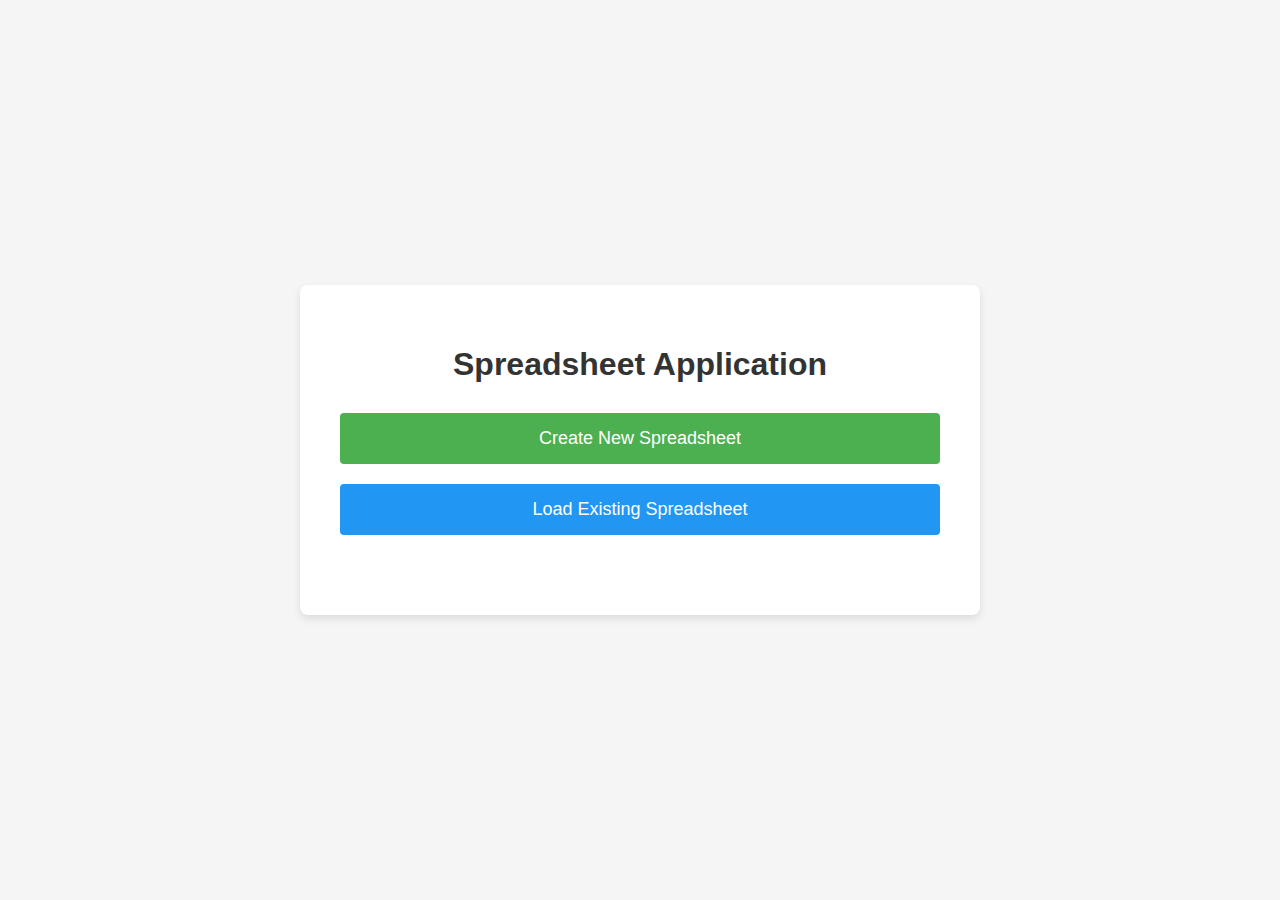
<file: src/static/landing.html>
<!DOCTYPE html>
<html lang="en">
<head>
    <meta charset="UTF-8">
    <meta name="viewport" content="width=device-width, initial-scale=1.0">
    <title>Spreadsheet Application</title>
    <style>
        body {
            font-family: Arial, sans-serif;
            margin: 0;
            padding: 0;
            display: flex;
            justify-content: center;
            align-items: center;
            height: 100vh;
            background-color: #f5f5f5;
        }
        
        .container {
            text-align: center;
            background-color: white;
            border-radius: 8px;
            box-shadow: 0 4px 8px rgba(0, 0, 0, 0.1);
            padding: 40px;
            width: 80%;
            max-width: 600px;
        }
        
        h1 {
            color: #333;
            margin-bottom: 30px;
        }
        
        .options {
            display: flex;
            flex-direction: column;
            gap: 20px;
        }
        
        .option-btn {
            padding: 15px 20px;
            font-size: 18px;
            border: none;
            border-radius: 4px;
            cursor: pointer;
            transition: background-color 0.3s;
        }
        
        .create-new {
            background-color: #4CAF50;
            color: white;
        }
        
        .create-new:hover {
            background-color: #45a049;
        }
        
        .load-existing {
            background-color: #2196F3;
            color: white;
        }
        
        .load-existing:hover {
            background-color: #0b7dda;
        }
        
        .file-input {
            display: none;
        }
        
        .status {
            margin-top: 20px;
            color: #666;
            min-height: 20px;
        }
        
        .dimensions-form {
            display: none;
            margin-top: 20px;
            padding: 20px;
            border: 1px solid #ddd;
            border-radius: 4px;
        }
        
        .dimensions-form input {
            padding: 8px;
            margin: 5px;
            width: 80px;
            border: 1px solid #ccc;
            border-radius: 4px;
        }
        
        .dimensions-form button {
            padding: 8px 15px;
            background-color: #4CAF50;
            color: white;
            border: none;
            border-radius: 4px;
            cursor: pointer;
            margin-top: 10px;
        }
    </style>
</head>
<body>
    <div class="container">
        <h1>Spreadsheet Application</h1>
        
        <div class="options">
            <button id="createNewBtn" class="option-btn create-new">Create New Spreadsheet</button>
            <button id="loadExistingBtn" class="option-btn load-existing">Load Existing Spreadsheet</button>
            <input type="file" id="fileInput" class="file-input" accept=".bin.gz">
        </div>
        
        <div id="dimensionsForm" class="dimensions-form">
            <h3>Enter spreadsheet dimensions:</h3>
            <div>
                <input type="number" id="rowsInput" min="1" max="1000" value="10" placeholder="Rows">
                <input type="number" id="colsInput" min="1" max="18278" value="10" placeholder="Columns">
            </div>
            <button id="createBtn">Create</button>
        </div>
        
        <div id="status" class="status"></div>
    </div>

    <script>
        document.addEventListener('DOMContentLoaded', function() {
            const createNewBtn = document.getElementById('createNewBtn');
            const loadExistingBtn = document.getElementById('loadExistingBtn');
            const fileInput = document.getElementById('fileInput');
            const statusDiv = document.getElementById('status');
            const dimensionsForm = document.getElementById('dimensionsForm');
            const rowsInput = document.getElementById('rowsInput');
            const colsInput = document.getElementById('colsInput');
            const createBtn = document.getElementById('createBtn');
            
            // Create new spreadsheet button
            createNewBtn.addEventListener('click', function() {
                dimensionsForm.style.display = 'block';
                statusDiv.textContent = '';
            });
            
            // Create button inside dimensions form
            createBtn.addEventListener('click', function() {
                const rows = parseInt(rowsInput.value, 10);
                const cols = parseInt(colsInput.value, 10);
                
                if (isNaN(rows) || rows < 1 || rows > 1000 || isNaN(cols) || cols < 1 || cols > 18278) {
                    statusDiv.textContent = 'Please enter valid dimensions (rows: 1-1000, columns: 1-18278)';
                    return;
                }
                
                // Navigate to the sheet page with dimensions
                window.location.href = `/sheet?rows=${rows}&cols=${cols}`;
            });
            
            // Load existing spreadsheet button
            loadExistingBtn.addEventListener('click', function() {
                fileInput.click();
            });
            
            // Handle file selection
            fileInput.addEventListener('change', function() {
                if (fileInput.files.length === 0) {
                    return;
                }
                
                const file = fileInput.files[0];
                if (!file.name.endsWith('.bin.gz')) {
                    statusDiv.textContent = 'Please select a valid spreadsheet file (.bin.gz)';
                    return;
                }
                
                statusDiv.textContent = 'Uploading file...';
                
                const formData = new FormData();
                formData.append('spreadsheet', file);
                
                fetch('/api/load', {
                    method: 'POST',
                    body: formData
                })
                .then(response => {
                    if (!response.ok) {
                        return response.json().then(data => {
                            throw new Error(data.message || 'Failed to load spreadsheet');
                        });
                    }
                    return response.json();
                })
                .then(data => {
                    if (data.status === 'ok') {
                        statusDiv.textContent = 'Spreadsheet loaded successfully. Redirecting...';
                        // Redirect to the sheet page
                        setTimeout(() => {
                            window.location.href = '/sheet';
                        }, 1000);
                    } else {
                        throw new Error(data.message || 'Unknown error');
                    }
                })
                .catch(error => {
                    statusDiv.textContent = 'Error: ' + error.message;
                    console.error('Error loading spreadsheet:', error);
                });
            });
        });
    </script>
</body>
</html>
</file>
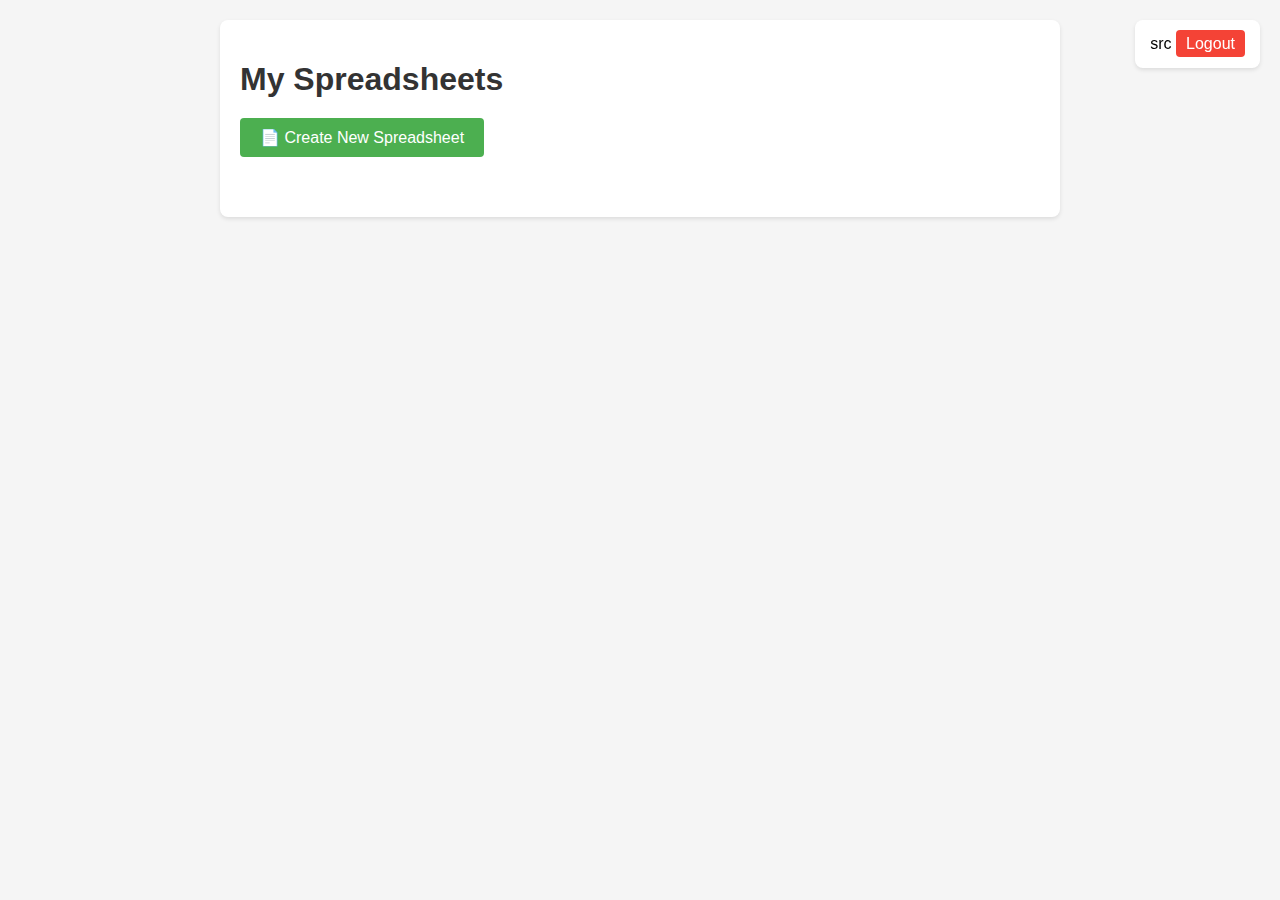
<file: src/static/list.html>
<!DOCTYPE html>
<html>
<head>
    <title>User Spreadsheets</title>
    <style>
        body {
            font-family: Arial, sans-serif;
            margin: 0;
            padding: 20px;
            background-color: #f5f5f5;
        }
        .container {
            max-width: 800px;
            margin: 0 auto;
            background: white;
            padding: 20px;
            border-radius: 8px;
            box-shadow: 0 2px 4px rgba(0,0,0,0.1);
        }
        .nav-float {
            position: fixed;
            top: 20px;
            right: 20px;
            background: white;
            padding: 15px;
            border-radius: 8px;
            box-shadow: 0 2px 4px rgba(0,0,0,0.1);
        }
        h1 {
            color: #333;
            margin-bottom: 20px;
        }
        .create-btn {
            display: inline-block;
            background: #4CAF50;
            color: white;
            padding: 10px 20px;
            text-decoration: none;
            border-radius: 4px;
            margin-bottom: 20px;
        }
        .create-btn:hover {
            background: #45a049;
        }
        .file-list {
            margin-top: 20px;
        }
        .file-item {
            display: flex;
            align-items: center;
            padding: 10px;
            border-bottom: 1px solid #eee;
        }
        .file-item:last-child {
            border-bottom: none;
        }
        .file-link {
            flex-grow: 1;
            color: #2196F3;
            text-decoration: none;
            margin-right: 10px;
        }
        .file-link:hover {
            text-decoration: underline;
        }
        .status-badge {
            padding: 4px 8px;
            border-radius: 12px;
            font-size: 12px;
            margin: 0 10px;
        }
        .status-public {
            background: #e8f5e9;
            color: #2e7d32;
        }
        .status-private {
            background: #ffebee;
            color: #c62828;
        }
        .delete-btn {
            background: #ff5252;
            color: white;
            border: none;
            padding: 5px 10px;
            border-radius: 4px;
            cursor: pointer;
        }
        .delete-btn:hover {
            background: #ff1744;
        }
        .logout-btn {
            background: #f44336;
            color: white;
            text-decoration: none;
            padding: 5px 10px;
            border-radius: 4px;
        }
        .logout-btn:hover {
            background: #d32f2f;
        }
        .modal {
            display: none;
            position: fixed;
            top: 0;
            left: 0;
            width: 100%;
            height: 100%;
            background: rgba(0, 0, 0, 0.5);
            z-index: 1000;
        }
        .modal-content {
            position: relative;
            background: white;
            margin: 15% auto;
            padding: 20px;
            width: 80%;
            max-width: 500px;
            border-radius: 8px;
            box-shadow: 0 2px 8px rgba(0,0,0,0.2);
        }
        .close-modal {
            position: absolute;
            right: 20px;
            top: 10px;
            font-size: 24px;
            cursor: pointer;
            color: #666;
        }
        .form-group {
            margin-bottom: 15px;
        }
        .form-group label {
            display: block;
            margin-bottom: 5px;
            color: #333;
        }
        .form-group input,
        .form-group select {
            width: 100%;
            padding: 8px;
            border: 1px solid #ddd;
            border-radius: 4px;
        }
        .submit-btn {
            background: #4CAF50;
            color: white;
            border: none;
            padding: 10px 20px;
            border-radius: 4px;
            cursor: pointer;
        }
        .submit-btn:hover {
            background: #45a049;
        }
        .status-btn {
            background: #2196F3;
            color: white;
            border: none;
            padding: 5px 10px;
            border-radius: 4px;
            cursor: pointer;
            margin-right: 10px;
        }
        .status-btn:hover {
            background: #0b7dda;
        }
    </style>
</head>
<body>
    <div class="nav-float">
        <span id="username"></span>
        <a href="/logout" class="logout-btn">Logout</a>
    </div>
    
    <div class="container">
        <h1>My Spreadsheets</h1>
        <a href="" id="create-link" class="create-btn">📄 Create New Spreadsheet</a>
        <div class="file-list" id="file-list">
            <!-- Files will be inserted here dynamically -->
        </div>
    </div>

    <div id="createModal" class="modal">
        <div class="modal-content">
            <span class="close-modal">&times;</span>
            <h2>Create New Spreadsheet</h2>
            <form id="createForm" method="post">
                <div class="form-group">
                    <label for="name">Name:</label>
                    <input id="name" name="name" required>
                </div>
                <div class="form-group">
                    <label for="rows">Rows:</label>
                    <input id="rows" name="rows" type="number" value="10" min="1" max="250">
                </div>
                <div class="form-group">
                    <label for="cols">Columns:</label>
                    <input id="cols" name="cols" type="number" value="10" min="1" max = "250">
                </div>
                <div class="form-group">
                    <label for="status">Status:</label>
                    <select id="status" name="status">
                        <option value="private">Private</option>
                        <option value="public">Public</option>
                    </select>
                </div>
                <button type="submit" class="submit-btn">Create</button>
            </form>
        </div>
    </div>

    <script>
        // Extract username from URL and update the page
        const pathParts = window.location.pathname.split('/').filter(Boolean);
        const username = pathParts[0];
        
        // Update username display and create link
        document.getElementById('username').textContent = username;
        document.getElementById('create-link').href = `/${username}/create`;
        document.title = `${username}'s Spreadsheets`;
        
        // Function to create file list items
        function createFileItem(file) {
            return `
                <div class="file-item">
                    <a href="/${username}/${file.name}" class="file-link">${file.name}</a>
                    <span class="status-badge status-${file.status.toLowerCase()}">${file.status}</span>
                    <form style="display:inline" method="post" action="/${username}/${file.name}/status">
                        <input type="hidden" name="status" value="${file.status === 'public' ? 'private' : 'public'}">
                        <button class="status-btn">${file.status === 'public' ? '🔒 Make Private' : '🔓 Make Public'}</button>
                    </form>
                    <form style="display:inline" method="post" action="/${username}/${file.name}/delete">
                        <button class="delete-btn">🗑️ Delete</button>
                    </form>
                </div>
            `;
        }

        // Populate file list from the server data
        const fileList = document.getElementById('file-list');
        SHEETS_DATA.forEach(file => {
            fileList.innerHTML += createFileItem(file);
        });

        // Add modal functionality
        const modal = document.getElementById('createModal');
        const createBtn = document.getElementById('create-link');
        const closeBtn = document.querySelector('.close-modal');
        const createForm = document.getElementById('createForm');

        // Show modal when create button is clicked
        createBtn.addEventListener('click', function(e) {
            e.preventDefault();
            modal.style.display = 'block';
        });

        // Close modal when X is clicked
        closeBtn.addEventListener('click', function() {
            modal.style.display = 'none';
        });

        // Close modal when clicking outside
        window.addEventListener('click', function(e) {
            if (e.target == modal) {
                modal.style.display = 'none';
            }
        });

        // Set form action and handle submission
        createForm.action = `/${username}/create`;

        // Add this to your client-side JavaScript in sheet.html to handle sheet creation errors:
        document.getElementById('create-sheet-form').addEventListener('submit', async function(e) {
            e.preventDefault();
            
            const formData = new FormData(this);
            
            try {
                const response = await fetch(this.action, {
                    method: 'POST',
                    body: formData
                });
                
                if (!response.ok) {
                    const errorText = await response.text();
                    alert(errorText);  // Show the error message in an alert
                    return;
                }
                
                // Successful creation, redirect or refresh
                window.location.reload();
            } catch (error) {
                alert('Failed to create spreadsheet: ' + error.message);
            }
        });
    </script>
</body>
</html>
</file>
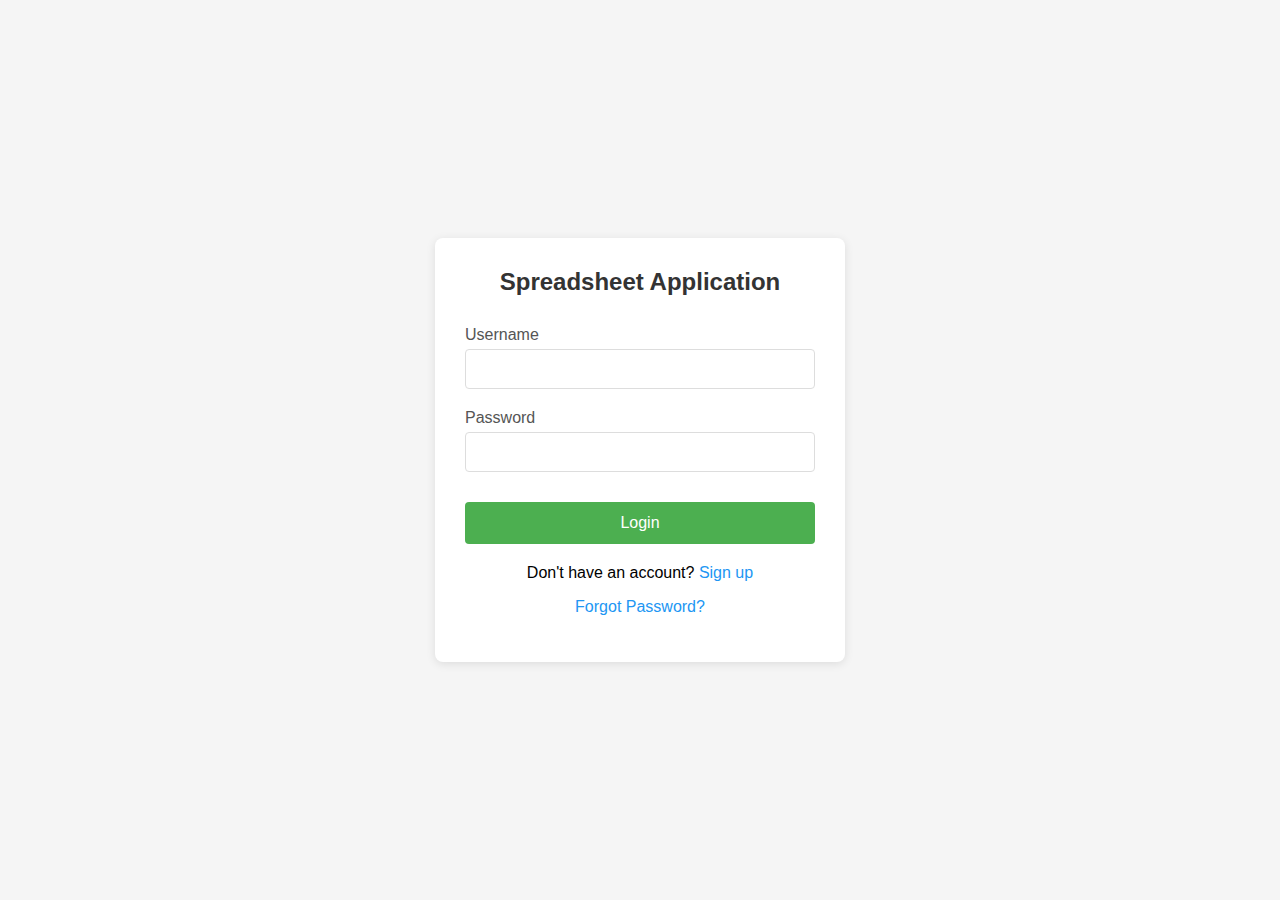
<file: src/static/login.html>
<!DOCTYPE html>
<html lang="en">
<head>
    <meta charset="UTF-8">
    <meta name="viewport" content="width=device-width, initial-scale=1.0">
    <title>Login - Spreadsheet Application</title>
    <style>
        body {
            font-family: Arial, sans-serif;
            background-color: #f5f5f5;
            margin: 0;
            padding: 0;
            display: flex;
            justify-content: center;
            align-items: center;
            height: 100vh;
        }
        
        .login-container {
            background-color: white;
            border-radius: 8px;
            box-shadow: 0 2px 10px rgba(0,0,0,0.1);
            width: 350px;
            padding: 30px;
        }
        
        .logo {
            text-align: center;
            margin-bottom: 30px;
        }
        
        h1 {
            color: #333;
            margin: 0;
            font-size: 24px;
        }
        
        .form-group {
            margin-bottom: 20px;
        }
        
        label {
            display: block;
            margin-bottom: 5px;
            font-weight: 500;
            color: #555;
        }
        
        input[type="text"],
        input[type="password"],
        input[type="email"] {
            width: 100%;
            padding: 10px;
            border: 1px solid #ddd;
            border-radius: 4px;
            font-size: 16px;
            box-sizing: border-box;
        }
        
        button {
            width: 100%;
            padding: 12px;
            background-color: #4CAF50;
            color: white;
            border: none;
            border-radius: 4px;
            font-size: 16px;
            cursor: pointer;
            margin-top: 10px;
        }
        
        button:hover {
            background-color: #45a049;
        }
        
        .links {
            text-align: center;
            margin-top: 20px;
        }
        
        .links a {
            color: #2196F3;
            text-decoration: none;
        }
        
        .links a:hover {
            text-decoration: underline;
        }
        
        .success-message {
            background-color: #dff0d8;
            color: #3c763d;
            padding: 10px;
            border-radius: 4px;
            margin-bottom: 20px;
            text-align: center;
        }
        
        .error-message {
            background-color: #f2dede;
            color: #a94442;
            padding: 10px;
            border-radius: 4px;
            margin-bottom: 20px;
            text-align: center;
        }
    </style>
</head>
<body>
    <div class="login-container">
        <div class="logo">
            <h1>Spreadsheet Application</h1>
        </div>
        
        <div id="success-message" class="success-message" style="display: none;">
            Registration successful! You can now log in.
        </div>
        
        <div id="error-message" class="error-message" style="display: none;">
            Invalid username or password. Please try again.
        </div>
        
        <form action="/login" method="post">
            <div class="form-group">
                <label for="username">Username</label>
                <input type="text" id="username" name="username" required>
            </div>
            
            <div class="form-group">
                <label for="password">Password</label>
                <input type="password" id="password" name="password" required>
            </div>
            
            <button type="submit">Login</button>
        </form>
        
        <div class="links">
            <p>Don't have an account? <a href="/signup">Sign up</a></p>
            <p><a href="/forgot-password">Forgot Password?</a></p>
        </div>
    </div>
    
    <script>
        // Check URL parameters for messages
        const urlParams = new URLSearchParams(window.location.search);
        
        if (urlParams.has('registered') && urlParams.get('registered') === 'true') {
            const successMessage = document.getElementById('success-message');
            successMessage.style.display = 'block';
        }
        
        if (urlParams.has('error') && urlParams.get('error') === 'invalid') {
            const errorMessage = document.getElementById('error-message');
            errorMessage.style.display = 'block';
        }
    </script>
</body>
</html>
</file>
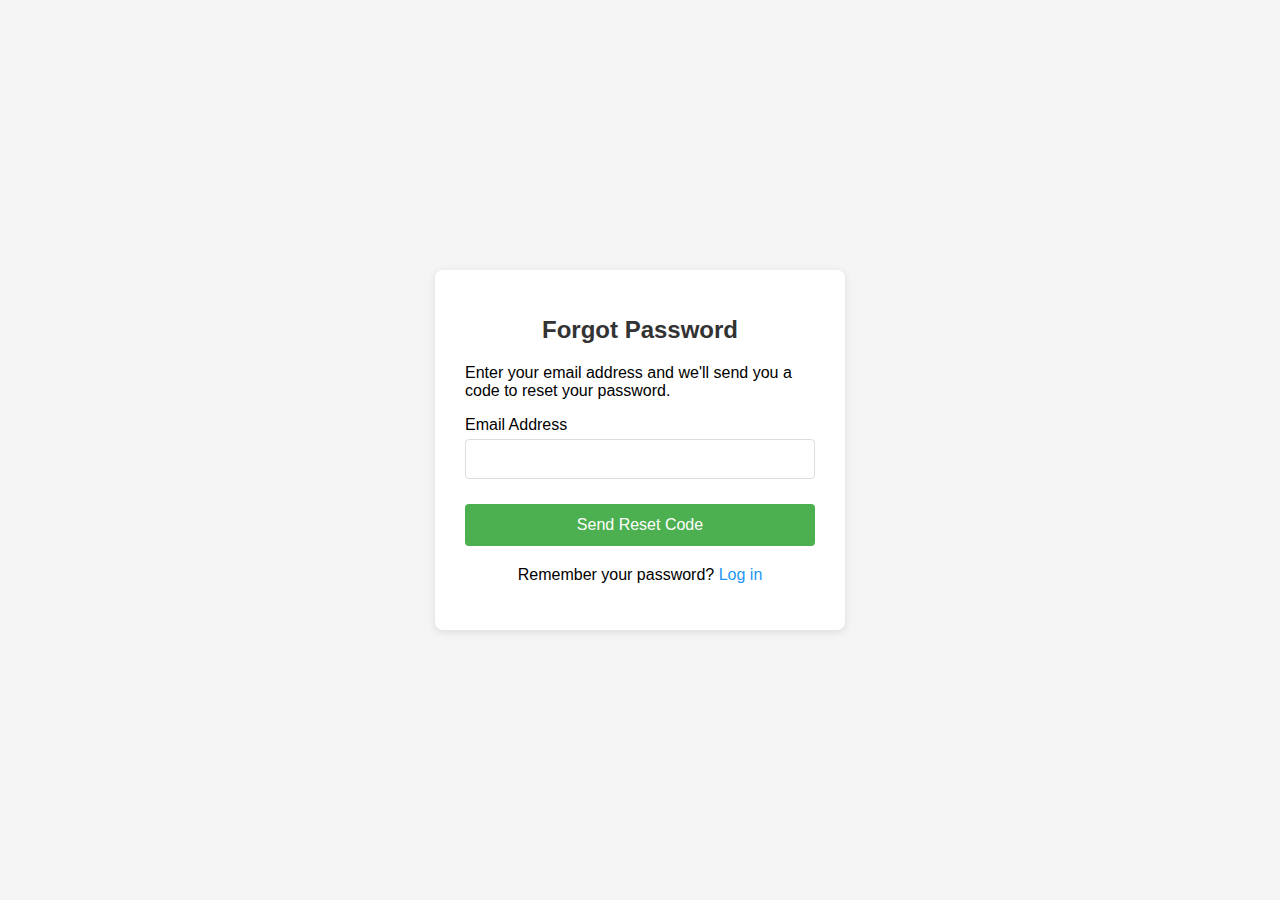
<file: src/static/password.html>
<!DOCTYPE html>
<html lang="en">
<head>
    <meta charset="UTF-8">
    <meta name="viewport" content="width=device-width, initial-scale=1.0">
    <title>Password Management - Spreadsheet Application</title>
    <style>
        body {
            font-family: Arial, sans-serif;
            background-color: #f5f5f5;
            margin: 0;
            padding: 0;
            display: flex;
            justify-content: center;
            align-items: center;
            height: 100vh;
        }
        
        .container {
            background-color: white;
            border-radius: 8px;
            box-shadow: 0 2px 10px rgba(0,0,0,0.1);
            width: 350px;
            padding: 30px;
        }
        
        h1 {
            color: #333;
            margin-bottom: 20px;
            font-size: 24px;
            text-align: center;
        }
        
        .form-group {
            margin-bottom: 15px;
        }
        
        label {
            display: block;
            margin-bottom: 5px;
            font-weight: 500;
        }
        
        input {
            width: 100%;
            padding: 10px;
            border: 1px solid #ddd;
            border-radius: 4px;
            font-size: 16px;
            box-sizing: border-box;
        }
        
        button {
            width: 100%;
            padding: 12px;
            background-color: #4CAF50;
            color: white;
            border: none;
            border-radius: 4px;
            font-size: 16px;
            cursor: pointer;
            margin-top: 10px;
        }
        
        button:hover {
            background-color: #45a049;
        }

        .message {
            padding: 10px;
            margin-bottom: 15px;
            border-radius: 4px;
        }

        .success { 
            background-color: #dff0d8; 
            color: #3c763d; 
        }
        
        .error { 
            background-color: #f2dede; 
            color: #a94442; 
        }
        
        .links {
            text-align: center;
            margin-top: 20px;
        }
        
        .links a {
            color: #2196F3;
            text-decoration: none;
        }
        
        .links a:hover {
            text-decoration: underline;
        }
        
        .tab-content {
            display: none;
        }
        
        .tab-content.active {
            display: block;
        }
    </style>
</head>
<body>
    <div class="container">
        <div id="message-container"></div>
        
        <!-- Forgot Password Form -->
        <div id="forgot-password-form" class="tab-content">
            <h1>Forgot Password</h1>
            <p>Enter your email address and we'll send you a code to reset your password.</p>
            <form action="/forgot-password" method="post">
                <div class="form-group">
                    <label for="email">Email Address</label>
                    <input type="email" id="email" name="email" required>
                </div>
                <button type="submit">Send Reset Code</button>
            </form>
            <div class="links">
                <p>Remember your password? <a href="/login">Log in</a></p>
            </div>
        </div>

        <!-- Reset Password Form -->
        <div id="reset-password-form" class="tab-content">
            <h1>Reset Password</h1>
            <p>Enter the code from your email along with your new password.</p>
            <form action="/reset-password" method="post">
                <div class="form-group">
                    <label for="reset-email">Email</label>
                    <input type="email" id="reset-email" name="email" required>
                </div>
                <div class="form-group">
                    <label for="reset-code">Reset Code</label>
                    <input type="text" id="reset-code" name="reset_code" required>
                </div>
                <div class="form-group">
                    <label for="new-password">New Password</label>
                    <input type="password" id="new-password" name="new_password" required>
                </div>
                <div class="form-group">
                    <label for="confirm-new-password">Confirm New Password</label>
                    <input type="password" id="confirm-new-password" required>
                </div>
                <button type="submit" id="reset-submit">Reset Password</button>
            </form>
            <div class="links">
                <p>Remember your password? <a href="/login">Log in</a></p>
            </div>
        </div>

        <!-- Change Password Form -->
        <div id="change-password-form" class="tab-content">
            <h1>Change Password</h1>
            <form action="/change-password" method="post">
                <div class="form-group">
                    <label for="username">Username</label>
                    <input type="text" id="username" name="username" required>
                </div>
                <div class="form-group">
                    <label for="old-password">Current Password</label>
                    <input type="password" id="old-password" name="old_password" required>
                </div>
                <div class="form-group">
                    <label for="new-password">New Password</label>
                    <input type="password" id="change-new-password" name="new_password" required>
                </div>
                <div class="form-group">
                    <label for="confirm-password">Confirm New Password</label>
                    <input type="password" id="confirm-password" name="confirm_password" required>
                </div>
                <button type="submit">Change Password</button>
            </form>
            <div class="links">
                <p><a href="/">Back to Home</a></p>
            </div>
        </div>
    </div>

    <script>
        // Determine which form to show based on URL
        const path = window.location.pathname;
        let currentForm = 'forgot-password-form';
        
        if (path === '/reset-password') {
            currentForm = 'reset-password-form';
        } else if (path === '/change-password') {
            currentForm = 'change-password-form';
        }
        
        // Show the appropriate form
        document.getElementById(currentForm).classList.add('active');
        
        // Check for URL query parameters
        const urlParams = new URLSearchParams(window.location.search);
        const messageContainer = document.getElementById('message-container');
        
        if (urlParams.has('error')) {
            const errorMsg = urlParams.get('error');
            messageContainer.innerHTML = `<div class="message error">${errorMsg}</div>`;
        } else if (urlParams.has('success')) {
            const successMsg = urlParams.get('success');
            messageContainer.innerHTML = `<div class="message success">${successMsg}</div>`;
        } else if (urlParams.has('email_sent')) {
            messageContainer.innerHTML = '<div class="message success">Reset code sent! Check your email.</div>';
            // Auto-switch to reset form after sending email
            document.getElementById('forgot-password-form').classList.remove('active');
            document.getElementById('reset-password-form').classList.add('active');
            
            // Pre-fill email if provided
            if (urlParams.has('email')) {
                document.getElementById('reset-email').value = urlParams.get('email');
            }
        }
        
        // Password confirmation check for reset form
        const resetForm = document.getElementById('reset-password-form').querySelector('form');
        resetForm.addEventListener('submit', function(e) {
            const newPassword = document.getElementById('new-password').value;
            const confirmPassword = document.getElementById('confirm-new-password').value;
            
            if (newPassword !== confirmPassword) {
                e.preventDefault();
                messageContainer.innerHTML = '<div class="message error">Passwords do not match</div>';
            }
        });
        
        // Password confirmation check for change form
        const changeForm = document.getElementById('change-password-form').querySelector('form');
        changeForm.addEventListener('submit', function(e) {
            const newPassword = document.getElementById('change-new-password').value;
            const confirmPassword = document.getElementById('confirm-password').value;
            
            if (newPassword !== confirmPassword) {
                e.preventDefault();
                messageContainer.innerHTML = '<div class="message error">Passwords do not match</div>';
            }
        });
    </script>
</body>
</html>
</file>
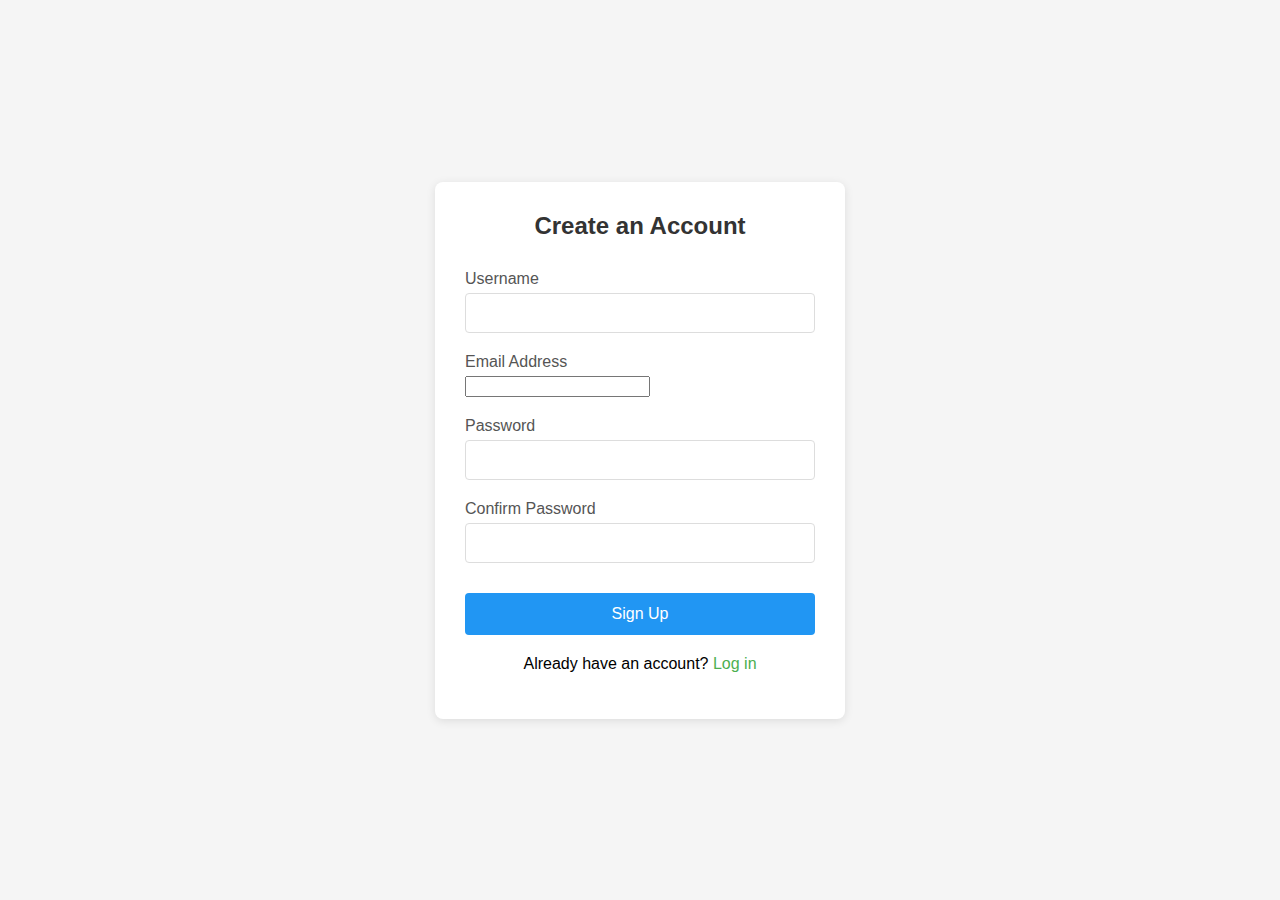
<file: src/static/signup.html>
<!DOCTYPE html>
<html lang="en">
<head>
    <meta charset="UTF-8">
    <meta name="viewport" content="width=device-width, initial-scale=1.0">
    <title>Sign Up - Spreadsheet Application</title>
    <style>
        body {
            font-family: Arial, sans-serif;
            background-color: #f5f5f5;
            margin: 0;
            padding: 0;
            display: flex;
            justify-content: center;
            align-items: center;
            height: 100vh;
        }
        
        .signup-container {
            background-color: white;
            border-radius: 8px;
            box-shadow: 0 2px 10px rgba(0,0,0,0.1);
            width: 350px;
            padding: 30px;
        }
        
        .logo {
            text-align: center;
            margin-bottom: 30px;
        }
        
        h1 {
            color: #333;
            margin: 0;
            font-size: 24px;
        }
        
        .form-group {
            margin-bottom: 20px;
        }
        
        label {
            display: block;
            margin-bottom: 5px;
            font-weight: 500;
            color: #555;
        }
        
        input[type="text"],
        input[type="password"] {
            width: 100%;
            padding: 10px;
            border: 1px solid #ddd;
            border-radius: 4px;
            font-size: 16px;
            box-sizing: border-box;
        }
        
        button {
            width: 100%;
            padding: 12px;
            background-color: #2196F3;
            color: white;
            border: none;
            border-radius: 4px;
            font-size: 16px;
            cursor: pointer;
            margin-top: 10px;
        }
        
        button:hover {
            background-color: #0b7dda;
        }
        
        .links {
            text-align: center;
            margin-top: 20px;
        }
        
        .links a {
            color: #4CAF50;
            text-decoration: none;
        }
        
        .links a:hover {
            text-decoration: underline;
        }
        
        .error-message {
            background-color: #f2dede;
            color: #a94442;
            padding: 10px;
            border-radius: 4px;
            margin-bottom: 20px;
            text-align: center;
            display: none;
        }
    </style>
</head>
<body>
    <div class="signup-container">
        <div class="logo">
            <h1>Create an Account</h1>
        </div>
        
        <div id="error-message" class="error-message"></div>
        
        <form id="signup-form" action="/signup" method="post">
            <div class="form-group">
                <label for="username">Username</label>
                <input type="text" id="username" name="username" required>
            </div>

            <div class="form-group">
                <label for="email">Email Address</label>
                <input type="email" id="email" name="email" required>
            </div>
            
            <div class="form-group">
                <label for="password">Password</label>
                <input type="password" id="password" name="password" required>
            </div>
            
            <div class="form-group">
                <label for="confirm-password">Confirm Password</label>
                <input type="password" id="confirm-password" required>
            </div>
            
            <button type="submit">Sign Up</button>
        </form>
        
        <div class="links">
            <p>Already have an account? <a href="/login">Log in</a></p>
        </div>
    </div>
    
    <script>
        const form = document.getElementById('signup-form');
        const errorMessage = document.getElementById('error-message');
        
        form.addEventListener('submit', function(event) {
            const password = document.getElementById('password').value;
            const confirmPassword = document.getElementById('confirm-password').value;
            
            if (password !== confirmPassword) {
                event.preventDefault();
                errorMessage.textContent = "Passwords do not match";
                errorMessage.style.display = 'block';
            }
        });
    </script>
</body>
</html>
</file>
